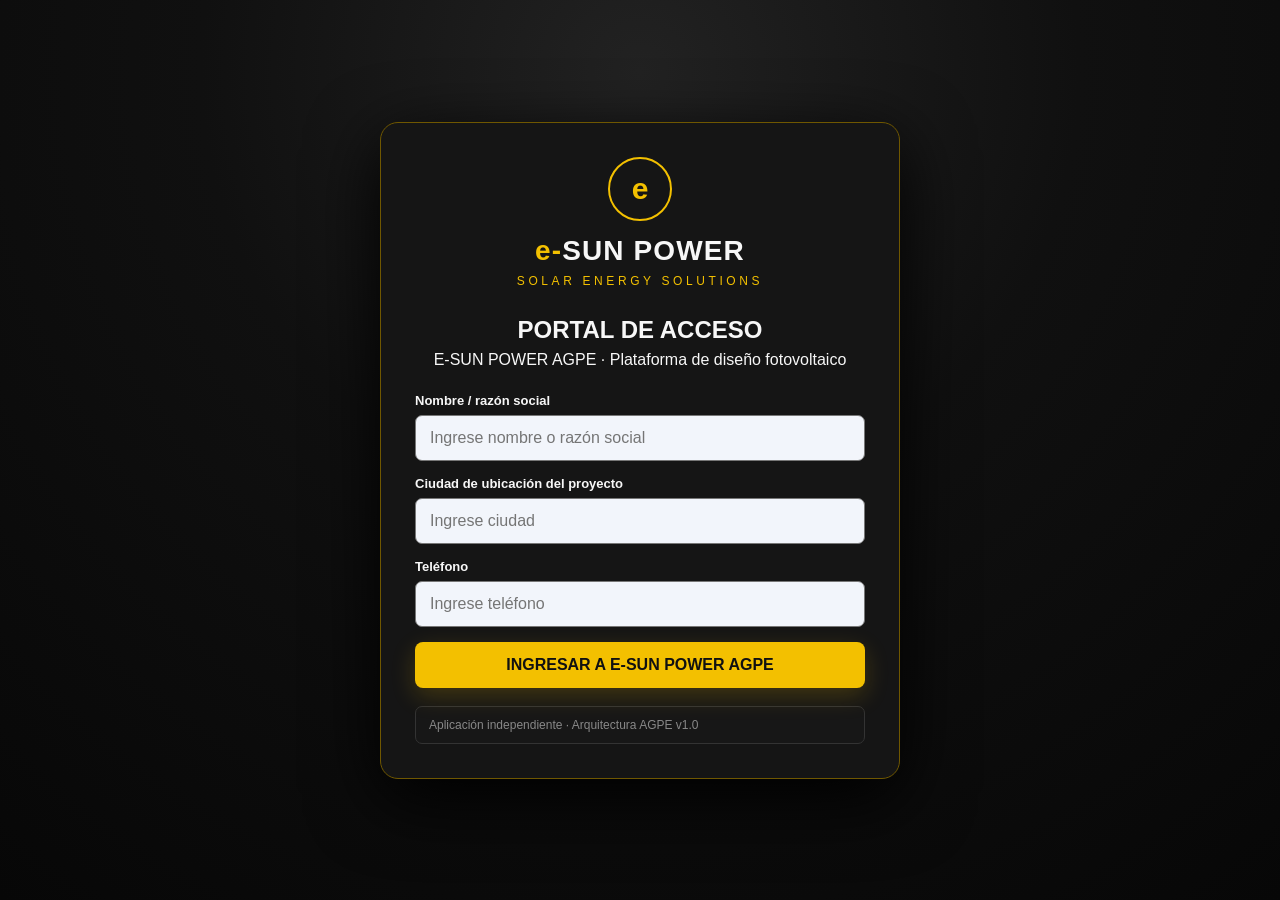
<file: E-SUN-POWER-AGPE/index.html>
<!doctype html>
<html lang="es">
<head>
  <meta charset="utf-8">
  <meta name="viewport" content="width=device-width,initial-scale=1">
  <meta name="theme-color" content="#111">
  <meta name="description" content="E-SUN POWER AGPE — plataforma para diseño y gestión de proyectos de autogeneración a pequeña escala.">
  <title>E-SUN POWER AGPE</title>
  <link rel="stylesheet" href="styles.css">
</head>
<body>
  <div id="app"></div>
  <script src="app.js"></script>
</body>
</html>
</file>
<file: E-SUN-POWER-AGPE/styles.css>
*{box-sizing:border-box}html,body{margin:0;min-height:100%;font-family:Arial,Helvetica,sans-serif;background:#090909;color:#f7f7f7}button,input{font:inherit}button{cursor:pointer}.app{min-height:100vh;background:radial-gradient(circle at 50% 8%,#222 0,#101010 42%,#070707 100%)}.portal{min-height:100vh;display:grid;place-items:center;padding:30px}.portal-card{width:min(520px,100%);background:#151515;border:1px solid #6f5700;border-radius:18px;padding:34px;box-shadow:0 20px 70px #000}.brand{text-align:center;margin-bottom:28px}.brand-mark{width:64px;height:64px;border:2px solid #f3c000;border-radius:50%;display:grid;place-items:center;margin:0 auto 14px;color:#f3c000;font-size:30px;font-weight:800}.brand-name{font-size:28px;font-weight:800;letter-spacing:.04em}.brand-name span{color:#f3c000}.tag{font-size:12px;letter-spacing:.3em;color:#f3c000;margin-top:7px}.portal h1{font-size:24px;text-align:center;margin:28px 0 7px}.portal .muted{text-align:center;margin-bottom:24px}.field{margin:15px 0}.field label{display:block;font-size:13px;font-weight:700;margin-bottom:7px}.field input{width:100%;padding:13px 14px;background:#f2f5fb;color:#111;border:1px solid #777;border-radius:7px}.primary{width:100%;border:0;border-radius:8px;padding:14px;background:#f3c000;color:#111;font-weight:800;box-shadow:0 8px 25px #f3c00033}.primary:hover{background:#ffd52d}.shell{min-height:100vh}.topbar{height:76px;border-bottom:1px solid #343434;background:#111;display:flex;align-items:center;justify-content:space-between;padding:0 34px;position:sticky;top:0;z-index:5}.top-brand{display:flex;align-items:center;gap:13px}.mini-mark{width:38px;height:38px;border:1px solid #f3c000;border-radius:50%;display:grid;place-items:center;color:#f3c000;font-weight:800}.top-brand strong{font-size:18px;letter-spacing:.04em}.top-brand small{display:block;color:#f3c000;font-size:9px;letter-spacing:.2em;margin-top:3px}.logout{background:#292929;border:1px solid #444;color:#ddd;border-radius:7px;padding:9px 14px}.workspace{max-width:1180px;margin:0 auto;padding:44px 26px 70px}.welcome{margin-bottom:30px}.eyebrow{font-size:11px;color:#f3c000;letter-spacing:.25em;font-weight:700}.welcome h1{font-size:34px;margin:8px 0}.welcome p{color:#aaa;margin:0;max-width:720px;line-height:1.5}.grid{display:grid;grid-template-columns:repeat(3,1fr);gap:20px}.card{min-height:185px;background:linear-gradient(145deg,#1b1b1b,#121212);border:1px solid #383838;border-radius:14px;padding:27px;display:flex;flex-direction:column;justify-content:flex-end;text-align:left;color:#fff;transition:.16s}.card:hover{transform:translateY(-3px);border-color:#a98500;box-shadow:0 15px 35px #000}.card.featured{border-color:#a98500}.card-icon{font-size:26px;color:#f3c000;margin-bottom:auto}.card h2{font-size:20px;margin:20px 0 8px}.card p{font-size:13px;color:#999;line-height:1.45;margin:0}.subpage{max-width:1000px;margin:auto}.crumb{font-size:12px;color:#777;margin-bottom:18px}.back{background:#2a2a2a;color:#ddd;border:1px solid #444;padding:9px 13px;border-radius:7px;margin-bottom:24px}.subpage h1{font-size:30px;margin:0 0 8px}.subpage>p{color:#999;margin:0 0 28px}.choice-grid{display:grid;grid-template-columns:repeat(2,1fr);gap:20px}.choice{min-height:190px}.saved,.placeholder{background:#151515;border:1px solid #383838;border-radius:14px;padding:28px;color:#aaa}.empty{padding:45px 20px;text-align:center;border:1px dashed #444;border-radius:12px}.empty strong{display:block;color:#eee;margin-bottom:8px}.status{margin-top:18px;padding:11px 13px;border-radius:7px;background:#171717;border:1px solid #333;color:#888;font-size:12px}@media(max-width:850px){.grid,.choice-grid{grid-template-columns:1fr}.topbar{padding:0 16px}.workspace{padding:30px 16px}.welcome h1{font-size:28px}}
</file>
